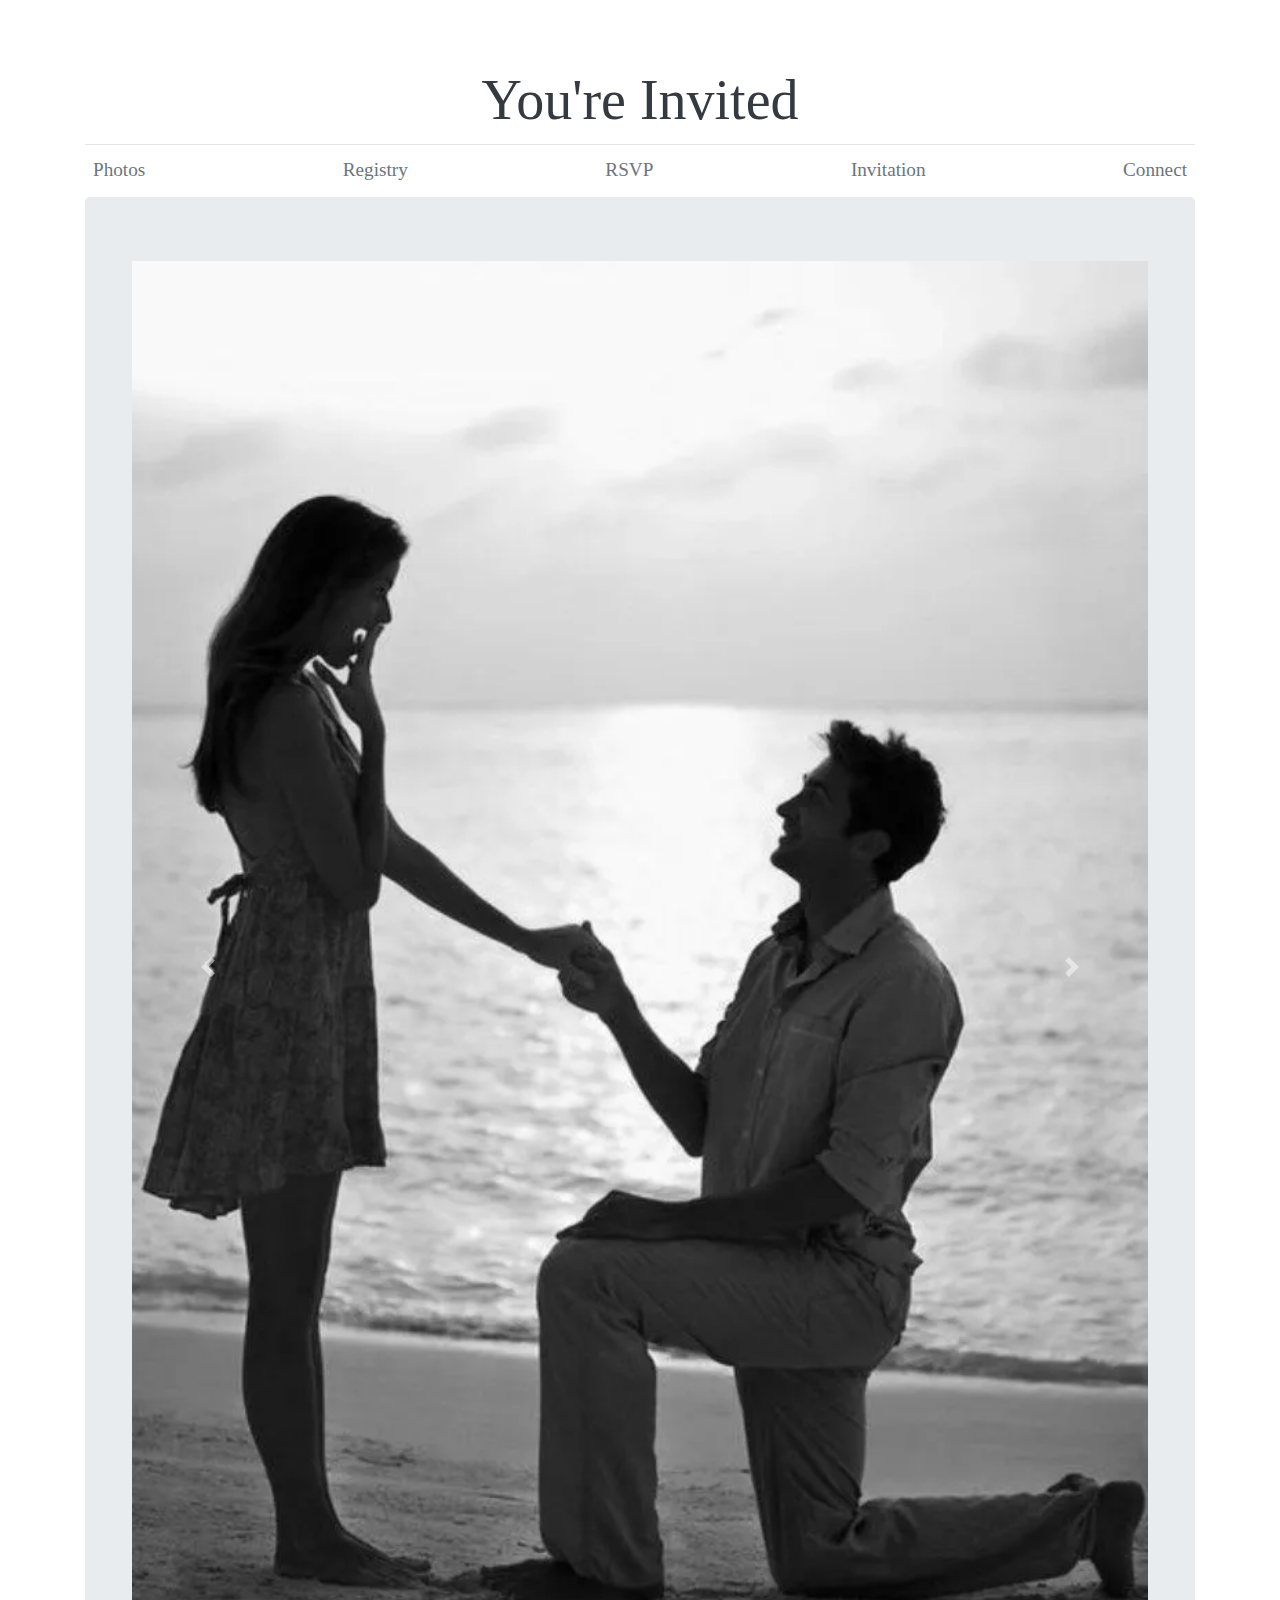
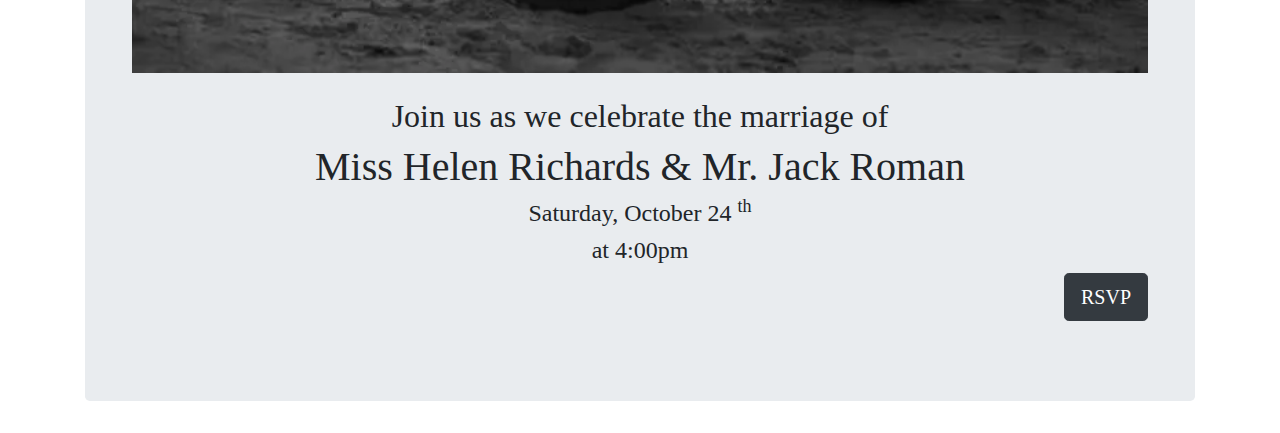
<file: index.html>
<!DOCTYPE html>
<html lang="en">
<head>
    <title>Our Wedding</title>
    <meta http-equiv="X-UA-Compatible" content="IE=edge">
    <!-- Required meta tags -->
    <title>Wedding Site</title>
    <meta charset="UTF-8">
    <meta name="viewport" content="width=device-width, initial-scale=1, shrink-to-fit=no">
    <meta name="description" content="A website for celebrating the wedding of a couple">
    <meta name="keywords" content="wedding">
    <link rel="icon" href="images/favicon.ico">
    <!-- Bootstrap CSS -->
    <link rel="stylesheet" href="https://maxcdn.bootstrapcdn.com/bootstrap/4.0.0/css/bootstrap.min.css" integrity="sha384-Gn5384xqQ1aoWXA+058RXPxPg6fy4IWvTNh0E263XmFcJlSAwiGgFAW/dAiS6JXm" crossorigin="anonymous">
   <!-- Custom styles for this template -->

   <link href="css/jumbotron.css" rel="stylesheet">
   <link href="css/blog.css" rel="stylesheet">

</head>
<body>
    <div class="container">
        <header class="blog-header py-3">
            <div class="row flex-nowrap justify-content-between align-items-center">
                <div class="col-4 pt-1">
                    <a class="text-muted" href="#"></a>
                </div>
                <div class="col-4 text-center">
                    <a class="blog-header-logo text-dark" href="index.html">You're Invited</a>
                </div>
                <div class="col-4 d-flex justify-content-end align-items-center">
                    <a class="text-muted" href="#">
                    </a>
                    <a></a>
                </div>
            </div>
        </header>
        <div class="nav-scroller py-1 mb-2">
            <nav class="nav d-flex justify-content-between">
                <a class="p-2 text-muted" href="photos.html">Photos</a>
                <a class="p-2 text-muted" href="registry.html">Registry</a>
                <a class="p-2 text-muted" href="rsvp.html">RSVP</a>
                <a class="p-2 text-muted" href="invitation.html">Invitation</a>
                <a class="p-2 text-muted" href="connect.html">Connect</a>
    
            </nav>
        </div>

        <!-- Main jumbotron for a primary marketing message or call to action -->
        <div class="jumbotron">
            <div class="container">
                <div id="carouselExampleFade" class="carousel slide carousel-fade" data-ride="carousel">
                    <div class="carousel-inner">
                        <div class="carousel-item active">
                            <img class="d-block w-100" src="images/Wedproposal.webp">

                        </div>
                        <div class="carousel-item">
                            <img class="d-block w-100" src="images/Wedproposal2.jpeg">
                        </div>
                        <div class="carousel-item">
                            <img class="d-block w-100" src="images/Wedproposal3.jpeg">
                        </div>
                        <div class="carousel-item">
                            <img class="d-block w-100" src="images/Wedproposal4.jpeg">
                        </div>
                    </div>
                    <a class="carousel-control-prev" href="#carouselExampleFade" role="button" data-slide="prev">
                        <span class="carousel-control-prev-icon" aria-hidden="true"></span>
                        <span class="sr-only">Previous</span>
                    </a>
                    <a class="carousel-control-next" href="#carouselExampleFade" role="button" data-slide="next">
                        <span class="carousel-control-next-icon" aria-hidden="true"></span>
                        <span class="sr-only">Next</span>
                    </a>

                </div>

                <div class="centerdiv">
                    <br>
                    <h2>Join us as we celebrate the marriage of</h2>
                    <h1>Miss Helen Richards & Mr. Jack Roman</h1>
                    <h4>Saturday, October 24 <sup>th</sup></h4>
                    <h4>at 4:00pm</h4>
                </div> <!-- /container -->
                <div class="rightdiv">
                    <button type="button" class="btn btn-dark btn-lg">
                        <a href="rsvp.html" style="color:inherit">RSVP</a>
                    </button>
                </div>
    </main>

    <footer class="container">
        <p></p>
    </footer>

  
    <!-- jQuery first, then Popper.js, then Bootstrap JS -->
    <script src="https://code.jquery.com/jquery-3.2.1.slim.min.js" integrity="sha384-KJ3o2DKtIkvYIK3UENzmM7KCkRr/rE9/Qpg6aAZGJwFDMVNA/GpGFF93hXpG5KkN" crossorigin="anonymous"></script>
    <script src="https://cdnjs.cloudflare.com/ajax/libs/popper.js/1.12.9/umd/popper.min.js" integrity="sha384-ApNbgh9B+Y1QKtv3Rn7W3mgPxhU9K/ScQsAP7hUibX39j7fakFPskvXusvfa0b4Q" crossorigin="anonymous"></script>
    <script src="https://maxcdn.bootstrapcdn.com/bootstrap/4.0.0/js/bootstrap.min.js" integrity="sha384-JZR6Spejh4U02d8jOt6vLEHfe/JQGiRRSQQxSfFWpi1MquVdAyjUar5+76PVCmYl" crossorigin="anonymous"></script>
    
</body>
</html>
</file>
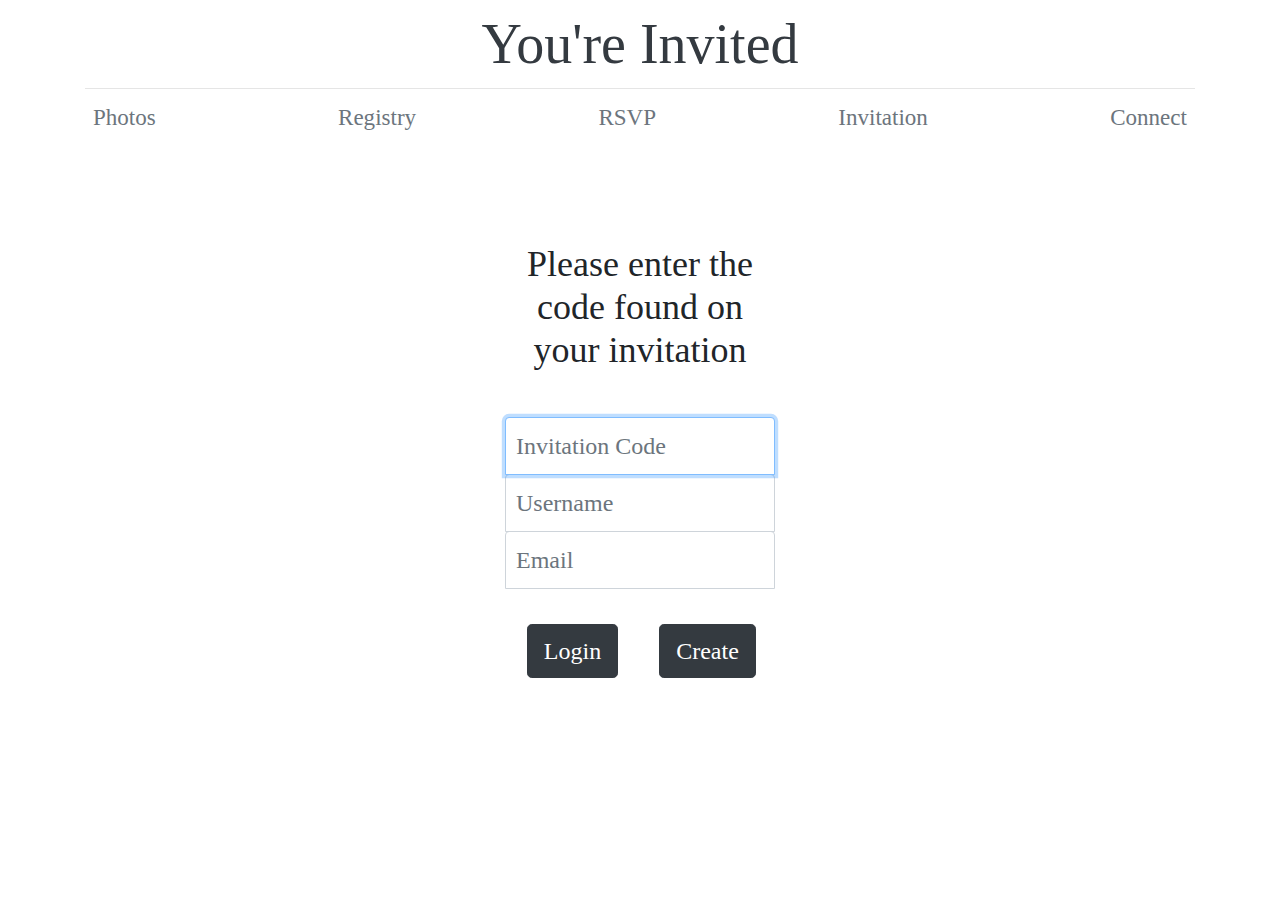
<file: chatForm.html>
<!DOCTYPE html>
<html lang="en">
<head>
     <!-- Required meta tags -->
    <title>Our Wedding</title>
    <meta http-equiv="X-UA-Compatible" content="IE=edge">
    <meta charset="UTF-8">
    <meta name="viewport" content="width=device-width, initial-scale=1, shrink-to-fit=no">
    <link rel="icon" href="images/favicon.ico">
    <!-- Bootstrap CSS -->
    <link rel="stylesheet" href="https://maxcdn.bootstrapcdn.com/bootstrap/4.0.0/css/bootstrap.min.css" integrity="sha384-Gn5384xqQ1aoWXA+058RXPxPg6fy4IWvTNh0E263XmFcJlSAwiGgFAW/dAiS6JXm" crossorigin="anonymous">
   
    <!-- Custom styles for this template -->

   <link href="css/signin.css" rel="stylesheet">
   <link href="css/blog.css" rel="stylesheet">

</head>
<body>
    <div class="container">
        <header class="blog-header py-3">
            <div class="row flex-nowrap justify-content-between align-items-center">
                <div class="col-4 pt-1">
                    <a class="text-muted" href="#"></a>
                </div>
                <div class="col-4 text-center">
                    <a class="blog-header-logo text-dark" href="index.html">You're Invited</a>
                </div>
                <div class="col-4 d-flex justify-content-end align-items-center">
                    <a class="text-muted" href="#">
                    </a>
                    <a></a>
                </div>
            </div>
        </header>
        <div class="nav-scroller py-1 mb-2">
            <nav class="nav d-flex justify-content-between">
                <a class="p-2 text-muted" href="photos.html">Photos</a>
                <a class="p-2 text-muted" href="registry.html">Registry</a>
                <a class="p-2 text-muted" href="rsvp.html">RSVP</a>
                <a class="p-2 text-muted" href="invitation.html">Invitation</a>
                <a class="p-2 text-muted" href="connect.html">Connect</a>
    
            </nav>
        </div>


        <body class="text-center">
            <form class="form-signin">
                <br><br>
                <h1>Please enter the code found on your invitation</h1><br>
                <input type="code" id="confirmCode" class="form-control" placeholder="Invitation Code" required autofocus>
                <input type="code" id="confirmCode" class="form-control" placeholder="Username" required autofocus>
                <input type="code" id="confirmCode" class="form-control" placeholder="Email" required autofocus><br>
                <div class="container">
                    <div class="row">
                        <div class="col">
                            <button type="button" class="btn btn-dark btn-lg">
                                <a href="chatSetup.html" style="color:inherit">Login</a>
                            </button>
                        </div>
                        <div class="col">
        
                            <button type="button" class="btn btn-dark btn-lg">
                                <a href="chatSetup.html" style="color:inherit">Create</a>
                            </button>
                        </div>
        </div>
        
        </div>
        </form>
        </body>
        
        <footer class="container">
            <p></p>
        </footer>
        
        
        <!-- jQuery first, then Popper.js, then Bootstrap JS -->
        <script src="https://code.jquery.com/jquery-3.2.1.slim.min.js" integrity="sha384-KJ3o2DKtIkvYIK3UENzmM7KCkRr/rE9/Qpg6aAZGJwFDMVNA/GpGFF93hXpG5KkN" crossorigin="anonymous"></script>
        <script src="https://cdnjs.cloudflare.com/ajax/libs/popper.js/1.12.9/umd/popper.min.js" integrity="sha384-ApNbgh9B+Y1QKtv3Rn7W3mgPxhU9K/ScQsAP7hUibX39j7fakFPskvXusvfa0b4Q" crossorigin="anonymous"></script>
        <script src="https://maxcdn.bootstrapcdn.com/bootstrap/4.0.0/js/bootstrap.min.js" integrity="sha384-JZR6Spejh4U02d8jOt6vLEHfe/JQGiRRSQQxSfFWpi1MquVdAyjUar5+76PVCmYl" crossorigin="anonymous"></script>
        </body>
        </html>
</body>
</file>
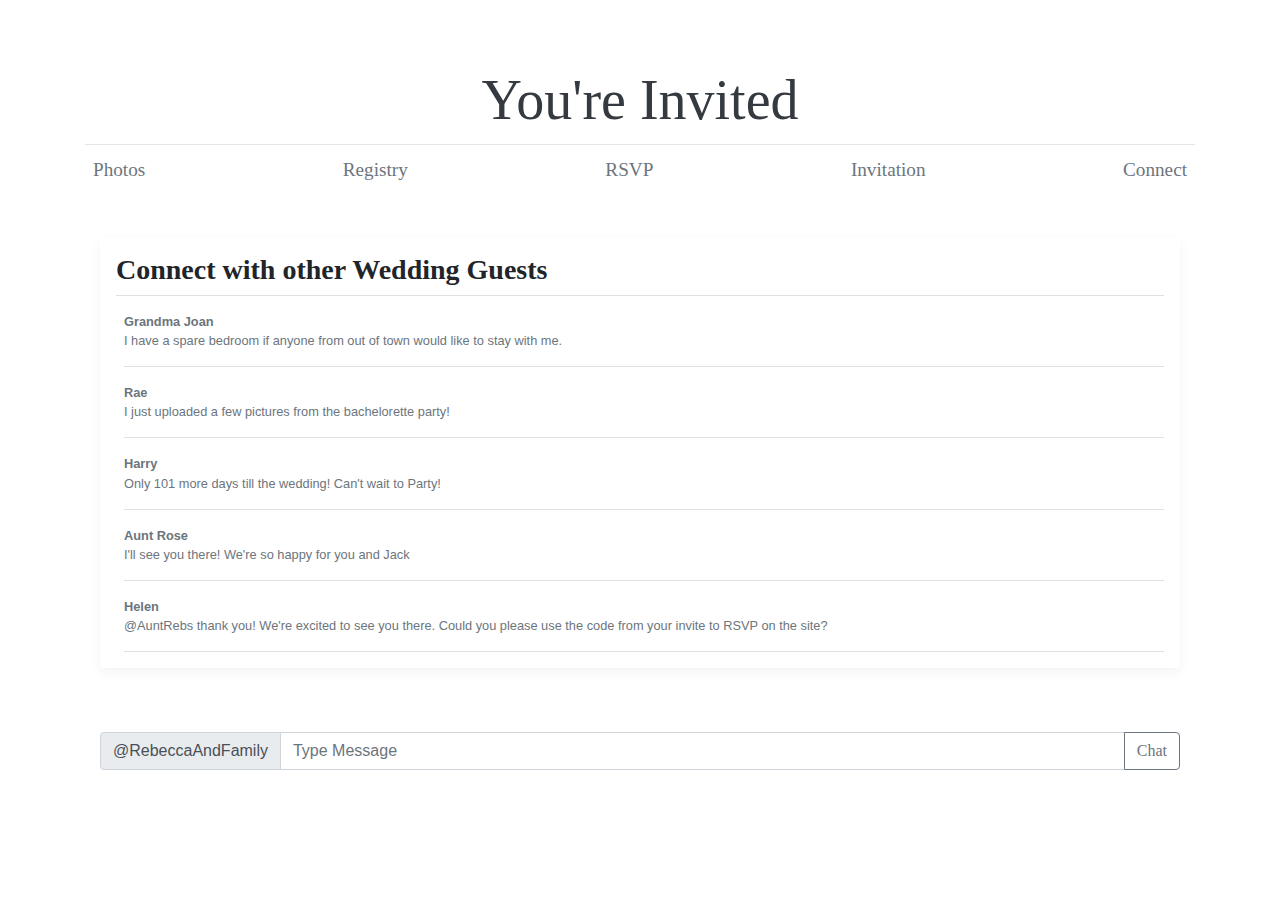
<file: chatSetup.html>
<!DOCTYPE html>
<html lang="en">
<head>
     <!-- Required meta tags -->
    <title>Our Wedding</title>
    <meta http-equiv="X-UA-Compatible" content="IE=edge">
    <meta charset="UTF-8">
    <meta name="viewport" content="width=device-width, initial-scale=1, shrink-to-fit=no">
    <link rel="icon" href="images/favicon.ico">
    <!-- Bootstrap CSS -->
    <link rel="stylesheet" href="https://maxcdn.bootstrapcdn.com/bootstrap/4.0.0/css/bootstrap.min.css" integrity="sha384-Gn5384xqQ1aoWXA+058RXPxPg6fy4IWvTNh0E263XmFcJlSAwiGgFAW/dAiS6JXm" crossorigin="anonymous">
   
    <!-- Custom styles for this template -->

   <link href="css/jumbotron.css" rel="stylesheet">
   <link href="css/blog.css" rel="stylesheet">

</head>
<body>
    <div class="container">
        <header class="blog-header py-3">
            <div class="row flex-nowrap justify-content-between align-items-center">
                <div class="col-4 pt-1">
                    <a class="text-muted" href="#"></a>
                </div>
                <div class="col-4 text-center">
                    <a class="blog-header-logo text-dark" href="index.html">You're Invited</a>
                </div>
                <div class="col-4 d-flex justify-content-end align-items-center">
                    <a class="text-muted" href="#">
                    </a>
                    <a></a>
                </div>
            </div>
        </header>
        <div class="nav-scroller py-1 mb-2">
            <nav class="nav d-flex justify-content-between">
                <a class="p-2 text-muted" href="photos.html">Photos</a>
                <a class="p-2 text-muted" href="registry.html">Registry</a>
                <a class="p-2 text-muted" href="rsvp.html">RSVP</a>
                <a class="p-2 text-muted" href="invitation.html">Invitation</a>
                <a class="p-2 text-muted" href="connect.html">Connect</a>
    
            </nav>
        </div>
    
    
        <main role="main">
            <main role="main" class="container">
    
    <br>
                <div class="my-3 p-3 bg-white rounded box-shadow">
                    <h3 class="border-bottom border-gray pb-2 mb-0"><b>Connect with other Wedding Guests</b></h3>
                    <div class="media text-muted pt-3">
                        <img data-src="holder.js/32x32?theme=thumb&bg=007bff&fg=007bff&size=1" alt="" class="mr-2 rounded">
                        <p class="media-body pb-3 mb-0 small lh-125 border-bottom border-gray">
                            <strong class="d-block text-gray-dark">Grandma Joan</strong>
                           I have a spare bedroom if anyone from out of town would like to stay with me.
                        </p>
                    </div>
                    <div class="media text-muted pt-3">
                        <img data-src="holder.js/32x32?theme=thumb&bg=e83e8c&fg=e83e8c&size=1" alt="" class="mr-2 rounded">
                        <p class="media-body pb-3 mb-0 small lh-125 border-bottom border-gray">
                            <strong class="d-block text-gray-dark">Rae</strong>
                            I just uploaded a few pictures from the bachelorette party!
                        </p>
                    </div>
                    <div class="media text-muted pt-3">
                        <img data-src="holder.js/32x32?theme=thumb&bg=6f42c1&fg=6f42c1&size=1" alt="" class="mr-2 rounded">
                        <p class="media-body pb-3 mb-0 small lh-125 border-bottom border-gray">
                            <strong class="d-block text-gray-dark">Harry</strong>
                            Only 101 more days till the wedding! Can't wait to Party!
                        </p>
                    </div>
                    <div class="media text-muted pt-3">
                        <img data-src="holder.js/32x32?theme=thumb&bg=6f42c1&fg=6f42c1&size=1" alt="" class="mr-2 rounded">
                        <p class="media-body pb-3 mb-0 small lh-125 border-bottom border-gray">
                            <strong class="d-block text-gray-dark">Aunt Rose</strong>
                            I'll see you there! We're so happy for you and Jack
                        </p>
                    </div>
                    <div class="media text-muted pt-3">
                        <img data-src="holder.js/32x32?theme=thumb&bg=6f42c1&fg=6f42c1&size=1" alt="" class="mr-2 rounded">
                        <p class="media-body pb-3 mb-0 small lh-125 border-bottom border-gray">
                            <strong class="d-block text-gray-dark">Helen</strong>
                            @AuntRebs thank you! We're excited to see you there. Could you please use the code from your invite to RSVP on the site?
                        </p>
                    </div>
                   
                </div>
                    <br><br>

                    <div class="input-group mb-3">
                        <div class="input-group-prepend">
                            <span class="input-group-text" id="basic-addon1">@RebeccaAndFamily</span>
                        </div>
                        <input type="text" class="form-control" placeholder="Type Message" aria-label="Username" aria-describedby="basic-addon1">
                        <div class="input-group-append">
                            <button class="btn btn-outline-secondary" type="button">Chat</button>
                        </div>
                    </div>
    
    
    
            </main>
    
            <footer class="container">
                <p></p>
            </footer>
    
            
        <!-- jQuery first, then Popper.js, then Bootstrap JS -->
        <script src="https://code.jquery.com/jquery-3.2.1.slim.min.js" integrity="sha384-KJ3o2DKtIkvYIK3UENzmM7KCkRr/rE9/Qpg6aAZGJwFDMVNA/GpGFF93hXpG5KkN" crossorigin="anonymous"></script>
        <script src="https://cdnjs.cloudflare.com/ajax/libs/popper.js/1.12.9/umd/popper.min.js" integrity="sha384-ApNbgh9B+Y1QKtv3Rn7W3mgPxhU9K/ScQsAP7hUibX39j7fakFPskvXusvfa0b4Q" crossorigin="anonymous"></script>
        <script src="https://maxcdn.bootstrapcdn.com/bootstrap/4.0.0/js/bootstrap.min.js" integrity="sha384-JZR6Spejh4U02d8jOt6vLEHfe/JQGiRRSQQxSfFWpi1MquVdAyjUar5+76PVCmYl" crossorigin="anonymous"></script>
    </body>
    </html>
</body>
</file>
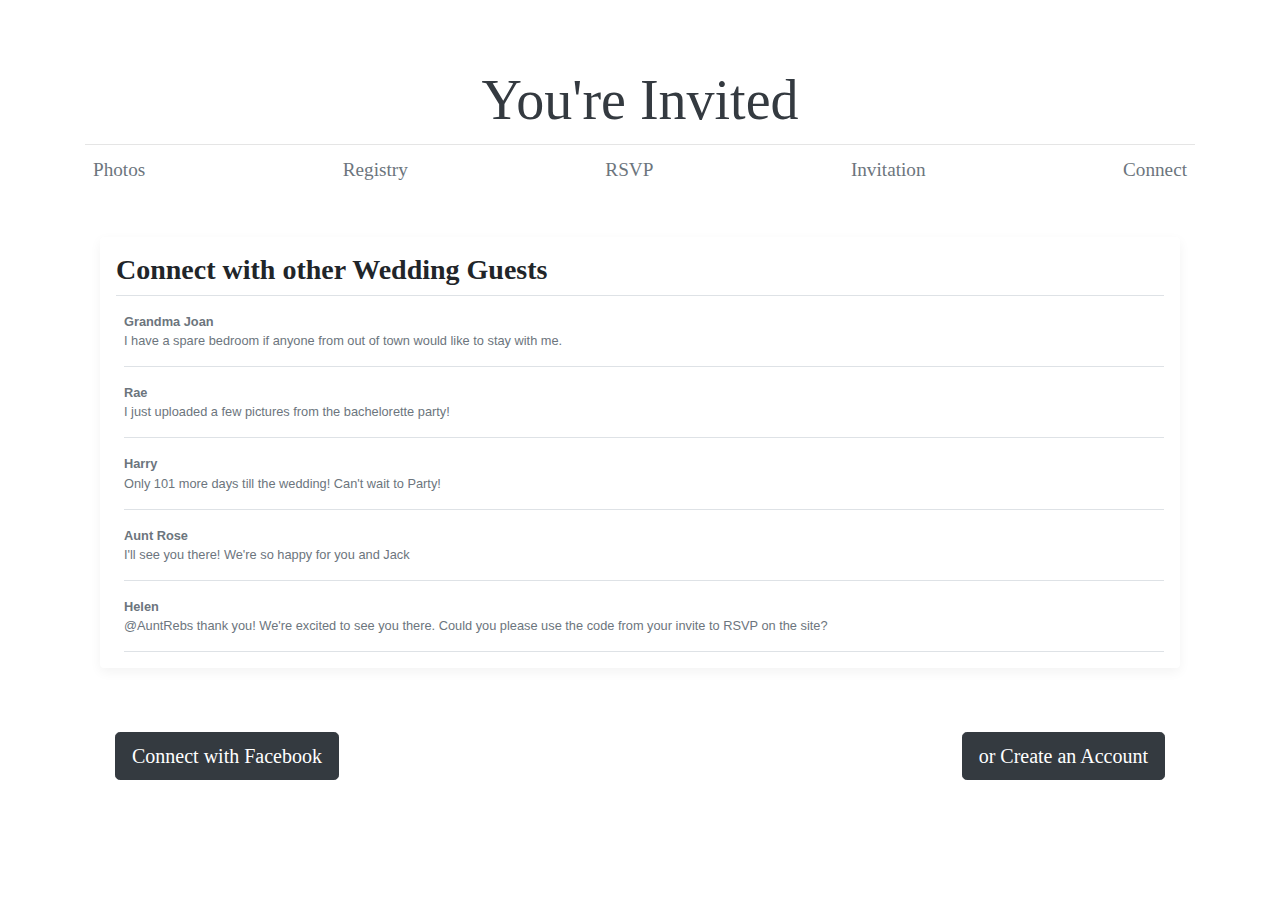
<file: connect.html>
<!DOCTYPE html>
<html lang="en">
<head>
     <!-- Required meta tags -->
    <title>Our Wedding</title>
    <meta http-equiv="X-UA-Compatible" content="IE=edge">
    <meta charset="UTF-8">
    <meta name="viewport" content="width=device-width, initial-scale=1, shrink-to-fit=no">
    <link rel="icon" href="images/favicon.ico">
    <!-- Bootstrap CSS -->
    <link rel="stylesheet" href="https://maxcdn.bootstrapcdn.com/bootstrap/4.0.0/css/bootstrap.min.css" integrity="sha384-Gn5384xqQ1aoWXA+058RXPxPg6fy4IWvTNh0E263XmFcJlSAwiGgFAW/dAiS6JXm" crossorigin="anonymous">
   
    <!-- Custom styles for this template -->

   <link href="css/jumbotron.css" rel="stylesheet">
   <link href="css/blog.css" rel="stylesheet">

</head>
<body>

    <div class="container">
        <header class="blog-header py-3">
            <div class="row flex-nowrap justify-content-between align-items-center">
                <div class="col-4 pt-1">
                    <a class="text-muted" href="#"></a>
                </div>
                <div class="col-4 text-center">
                    <a class="blog-header-logo text-dark" href="index.html">You're Invited</a>
                </div>
                <div class="col-4 d-flex justify-content-end align-items-center">
                    <a class="text-muted" href="#">
                    </a>
                    <a></a>
                </div>
            </div>
        </header>
        <div class="nav-scroller py-1 mb-2">
            <nav class="nav d-flex justify-content-between">
                <a class="p-2 text-muted" href="photos.html">Photos</a>
                <a class="p-2 text-muted" href="registry.html">Registry</a>
                <a class="p-2 text-muted" href="rsvp.html">RSVP</a>
                <a class="p-2 text-muted" href="invitation.html">Invitation</a>
                <a class="p-2 text-muted" href="connect.html">Connect</a>
    
            </nav>
        </div>
        <main role="main">
            <main role="main" class="container">
    
    <br>
                <div class="my-3 p-3 bg-white rounded box-shadow">
                    <h3 class="border-bottom border-gray pb-2 mb-0"><b>Connect with other Wedding Guests</b></h3>
                    <div class="media text-muted pt-3">
                        <img data-src="holder.js/32x32?theme=thumb&bg=007bff&fg=007bff&size=1" alt="" class="mr-2 rounded">
                        <p class="media-body pb-3 mb-0 small lh-125 border-bottom border-gray">
                            <strong class="d-block text-gray-dark">Grandma Joan</strong>
                           I have a spare bedroom if anyone from out of town would like to stay with me.
                        </p>
                    </div>
                    <div class="media text-muted pt-3">
                        <img data-src="holder.js/32x32?theme=thumb&bg=e83e8c&fg=e83e8c&size=1" alt="" class="mr-2 rounded">
                        <p class="media-body pb-3 mb-0 small lh-125 border-bottom border-gray">
                            <strong class="d-block text-gray-dark">Rae</strong>
                            I just uploaded a few pictures from the bachelorette party!
                        </p>
                    </div>
                    <div class="media text-muted pt-3">
                        <img data-src="holder.js/32x32?theme=thumb&bg=6f42c1&fg=6f42c1&size=1" alt="" class="mr-2 rounded">
                        <p class="media-body pb-3 mb-0 small lh-125 border-bottom border-gray">
                            <strong class="d-block text-gray-dark">Harry</strong>
                            Only 101 more days till the wedding! Can't wait to Party!
                        </p>
                    </div>
                    <div class="media text-muted pt-3">
                        <img data-src="holder.js/32x32?theme=thumb&bg=6f42c1&fg=6f42c1&size=1" alt="" class="mr-2 rounded">
                        <p class="media-body pb-3 mb-0 small lh-125 border-bottom border-gray">
                            <strong class="d-block text-gray-dark">Aunt Rose</strong>
                            I'll see you there! We're so happy for you and Jack
                        </p>
                    </div>
                    <div class="media text-muted pt-3">
                        <img data-src="holder.js/32x32?theme=thumb&bg=6f42c1&fg=6f42c1&size=1" alt="" class="mr-2 rounded">
                        <p class="media-body pb-3 mb-0 small lh-125 border-bottom border-gray">
                            <strong class="d-block text-gray-dark">Helen</strong>
                            @AuntRebs thank you! We're excited to see you there. Could you please use the code from your invite to RSVP on the site?
                        </p>
                    </div>
                   
                </div>
                    <br><br>
    
                    <div class="container">
                        <div class="row">
                            <div class="col">
                                <button type="button" class="btn btn-dark btn-lg">
    
                                    <a href="https://www.messenger.com/" style="color:inherit">Connect with Facebook</a>
                                </button>
                            </div>
                            <div class="col">
                                <div class="rightdiv">
                                <button type="button" class="btn btn-dark btn-lg">
    
                                    <a href="chatForm.html" style="color:inherit">or Create an Account</a>
                                </button>
                                </div>
                            </div>
                        </div>
                    </div>
    
    
    
        </main>
    
        <footer class="container">
            <p></p>
        </footer>
    
        <!-- jQuery first, then Popper.js, then Bootstrap JS -->
        <script src="https://code.jquery.com/jquery-3.2.1.slim.min.js" integrity="sha384-KJ3o2DKtIkvYIK3UENzmM7KCkRr/rE9/Qpg6aAZGJwFDMVNA/GpGFF93hXpG5KkN" crossorigin="anonymous"></script>
        <script src="https://cdnjs.cloudflare.com/ajax/libs/popper.js/1.12.9/umd/popper.min.js" integrity="sha384-ApNbgh9B+Y1QKtv3Rn7W3mgPxhU9K/ScQsAP7hUibX39j7fakFPskvXusvfa0b4Q" crossorigin="anonymous"></script>
        <script src="https://maxcdn.bootstrapcdn.com/bootstrap/4.0.0/js/bootstrap.min.js" integrity="sha384-JZR6Spejh4U02d8jOt6vLEHfe/JQGiRRSQQxSfFWpi1MquVdAyjUar5+76PVCmYl" crossorigin="anonymous"></script>
    </body>
    </html>
</file>
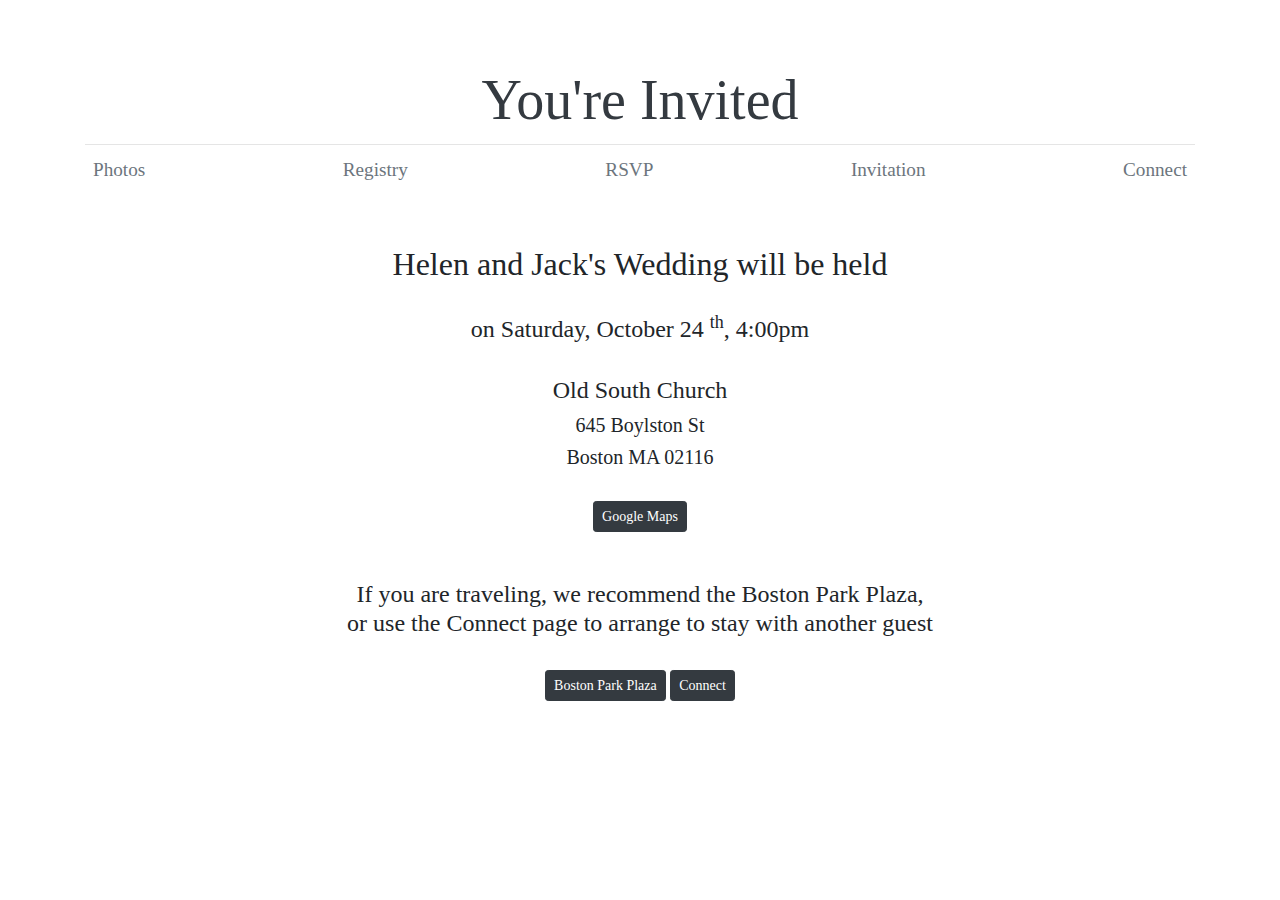
<file: invitation.html>
<!DOCTYPE html>
<html lang="en">
<head>
     <!-- Required meta tags -->
    <title>Our Wedding</title>
    <meta http-equiv="X-UA-Compatible" content="IE=edge">
    <meta charset="UTF-8">
    <meta name="viewport" content="width=device-width, initial-scale=1, shrink-to-fit=no">
    <link rel="icon" href="images/favicon.ico">
    <!-- Bootstrap CSS -->
    <link rel="stylesheet" href="https://maxcdn.bootstrapcdn.com/bootstrap/4.0.0/css/bootstrap.min.css" integrity="sha384-Gn5384xqQ1aoWXA+058RXPxPg6fy4IWvTNh0E263XmFcJlSAwiGgFAW/dAiS6JXm" crossorigin="anonymous">
   
    <!-- Custom styles for this template -->

   <link href="css/jumbotron.css" rel="stylesheet">
   <link href="css/blog.css" rel="stylesheet">

</head>
<body>
    <div class="container">
        <header class="blog-header py-3">
            <div class="row flex-nowrap justify-content-between align-items-center">
                <div class="col-4 pt-1">
                    <a class="text-muted" href="#"></a>
                </div>
                <div class="col-4 text-center">
                    <a class="blog-header-logo text-dark" href="index.html">You're Invited</a>
                </div>
                <div class="col-4 d-flex justify-content-end align-items-center">
                    <a class="text-muted" href="#">
                    </a>
                    <a></a>
                </div>
            </div>
        </header>
        <div class="nav-scroller py-1 mb-2">
            <nav class="nav d-flex justify-content-between">
                <a class="p-2 text-muted" href="photos.html">Photos</a>
                <a class="p-2 text-muted" href="registry.html">Registry</a>
                <a class="p-2 text-muted" href="rsvp.html">RSVP</a>
                <a class="p-2 text-muted" href="invitation.html">Invitation</a>
                <a class="p-2 text-muted" href="connect.html">Connect</a>
    
            </nav>
        </div>
    
        <main role="main">




            <div class="centerdiv">
                <br><br>
                <h2>Helen and Jack's Wedding will be held</h2><br>
                <h4>on Saturday, October 24 <sup>th</sup>, 4:00pm</h4><br>
                <h4>Old South Church</h4>
                <h5>645 Boylston St</h5>
                <h5>Boston MA 02116</h5><br>
                <button type="button" class="btn btn-dark btn-sm">
                    <a href="https://goo.gl/maps/8Sqm8Tt7ACcSgufY7?coh=178572&entry=tt>" style="color:inherit">Google Maps</a>
                </button>
                <br><br><br>
                <h4>If you are traveling, we recommend the Boston Park Plaza, <br>or use the Connect page to arrange to stay with another guest</h4><br>
                <button type="button" class="btn btn-dark btn-sm">
                    <a href="https://www.bostonparkplaza.com/" style="color:inherit">Boston Park Plaza</a>
                </button>
                <button type="button" class="btn btn-dark btn-sm">
                    <a href="connect.html" style="color:inherit">Connect</a>
                </button>


</main>

<footer class="container">
    <p></p>
</footer>


<!-- jQuery first, then Popper.js, then Bootstrap JS -->
<script src="https://code.jquery.com/jquery-3.2.1.slim.min.js" integrity="sha384-KJ3o2DKtIkvYIK3UENzmM7KCkRr/rE9/Qpg6aAZGJwFDMVNA/GpGFF93hXpG5KkN" crossorigin="anonymous"></script>
<script src="https://cdnjs.cloudflare.com/ajax/libs/popper.js/1.12.9/umd/popper.min.js" integrity="sha384-ApNbgh9B+Y1QKtv3Rn7W3mgPxhU9K/ScQsAP7hUibX39j7fakFPskvXusvfa0b4Q" crossorigin="anonymous"></script>
<script src="https://maxcdn.bootstrapcdn.com/bootstrap/4.0.0/js/bootstrap.min.js" integrity="sha384-JZR6Spejh4U02d8jOt6vLEHfe/JQGiRRSQQxSfFWpi1MquVdAyjUar5+76PVCmYl" crossorigin="anonymous"></script>
</body>
</html>
</file>
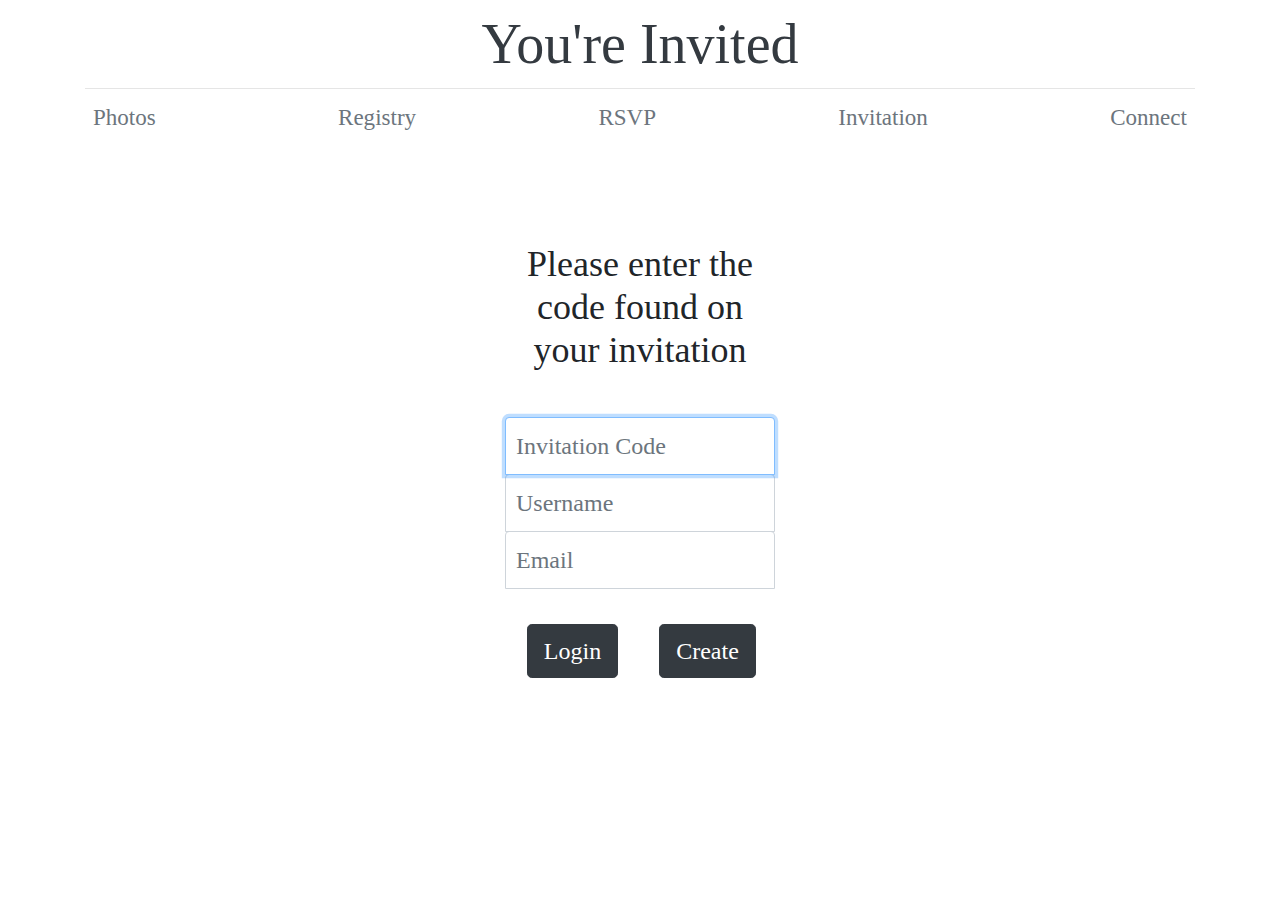
<file: loginBasic.html>
<!DOCTYPE html>
<html lang="en">
<head>
     <!-- Required meta tags -->
    <title>Our Wedding</title>
    <meta http-equiv="X-UA-Compatible" content="IE=edge">
    <meta charset="UTF-8">
    <meta name="viewport" content="width=device-width, initial-scale=1, shrink-to-fit=no">
    <link rel="icon" href="images/favicon.ico">
    <!-- Bootstrap CSS -->
    <link rel="stylesheet" href="https://maxcdn.bootstrapcdn.com/bootstrap/4.0.0/css/bootstrap.min.css" integrity="sha384-Gn5384xqQ1aoWXA+058RXPxPg6fy4IWvTNh0E263XmFcJlSAwiGgFAW/dAiS6JXm" crossorigin="anonymous">
   
    <!-- Custom styles for this template -->

   <link href="css/signin.css" rel="stylesheet">
   <link href="css/blog.css" rel="stylesheet">
</head>

<body>

    <div class="container">
        <header class="blog-header py-3">
            <div class="row flex-nowrap justify-content-between align-items-center">
                <div class="col-4 pt-1">
                    <a class="text-muted" href="#"></a>
                </div>
                <div class="col-4 text-center">
                    <a class="blog-header-logo text-dark" href="index.html">You're Invited</a>
                </div>
                <div class="col-4 d-flex justify-content-end align-items-center">
                    <a class="text-muted" href="#">
                    </a>
                    <a></a>
                </div>
            </div>
        </header>
        <div class="nav-scroller py-1 mb-2">
            <nav class="nav d-flex justify-content-between">
                <a class="p-2 text-muted" href="photos.html">Photos</a>
                <a class="p-2 text-muted" href="registry.html">Registry</a>
                <a class="p-2 text-muted" href="rsvp.html">RSVP</a>
                <a class="p-2 text-muted" href="invitation.html">Invitation</a>
                <a class="p-2 text-muted" href="connect.html">Connect</a>
    
            </nav>
        </div>
    
    
        <body class="text-center">
        <form class="form-signin">
            <br><br>
            <h1>Please enter the code found on your invitation</h1><br>
            <input type="code" id="confirmCode" class="form-control" placeholder="Invitation Code" required autofocus>
            <input type="code" id="confirmCode" class="form-control" placeholder="Username" required autofocus>
            <input type="code" id="confirmCode" class="form-control" placeholder="Email" required autofocus><br>
            <div class="container">
                <div class="row">
                    <div class="col">
                        <button type="button" class="btn btn-dark btn-lg">
                            <a href="photoupload.html" style="color:inherit">Login</a>
                        </button>
                    </div>
                    <div class="col">
    
                        <button type="button" class="btn btn-dark btn-lg">
                            <a href="photoupload.html" style="color:inherit">Create</a>
                        </button>
                    </div>
                </div>
    
            </div>
        </form>
        </body>
    
        <footer class="container">
            <p></p>
        </footer>
    
       
        <!-- jQuery first, then Popper.js, then Bootstrap JS -->
        <script src="https://code.jquery.com/jquery-3.2.1.slim.min.js" integrity="sha384-KJ3o2DKtIkvYIK3UENzmM7KCkRr/rE9/Qpg6aAZGJwFDMVNA/GpGFF93hXpG5KkN" crossorigin="anonymous"></script>
        <script src="https://cdnjs.cloudflare.com/ajax/libs/popper.js/1.12.9/umd/popper.min.js" integrity="sha384-ApNbgh9B+Y1QKtv3Rn7W3mgPxhU9K/ScQsAP7hUibX39j7fakFPskvXusvfa0b4Q" crossorigin="anonymous"></script>
        <script src="https://maxcdn.bootstrapcdn.com/bootstrap/4.0.0/js/bootstrap.min.js" integrity="sha384-JZR6Spejh4U02d8jOt6vLEHfe/JQGiRRSQQxSfFWpi1MquVdAyjUar5+76PVCmYl" crossorigin="anonymous"></script>
    </body>
    </html>
</file>
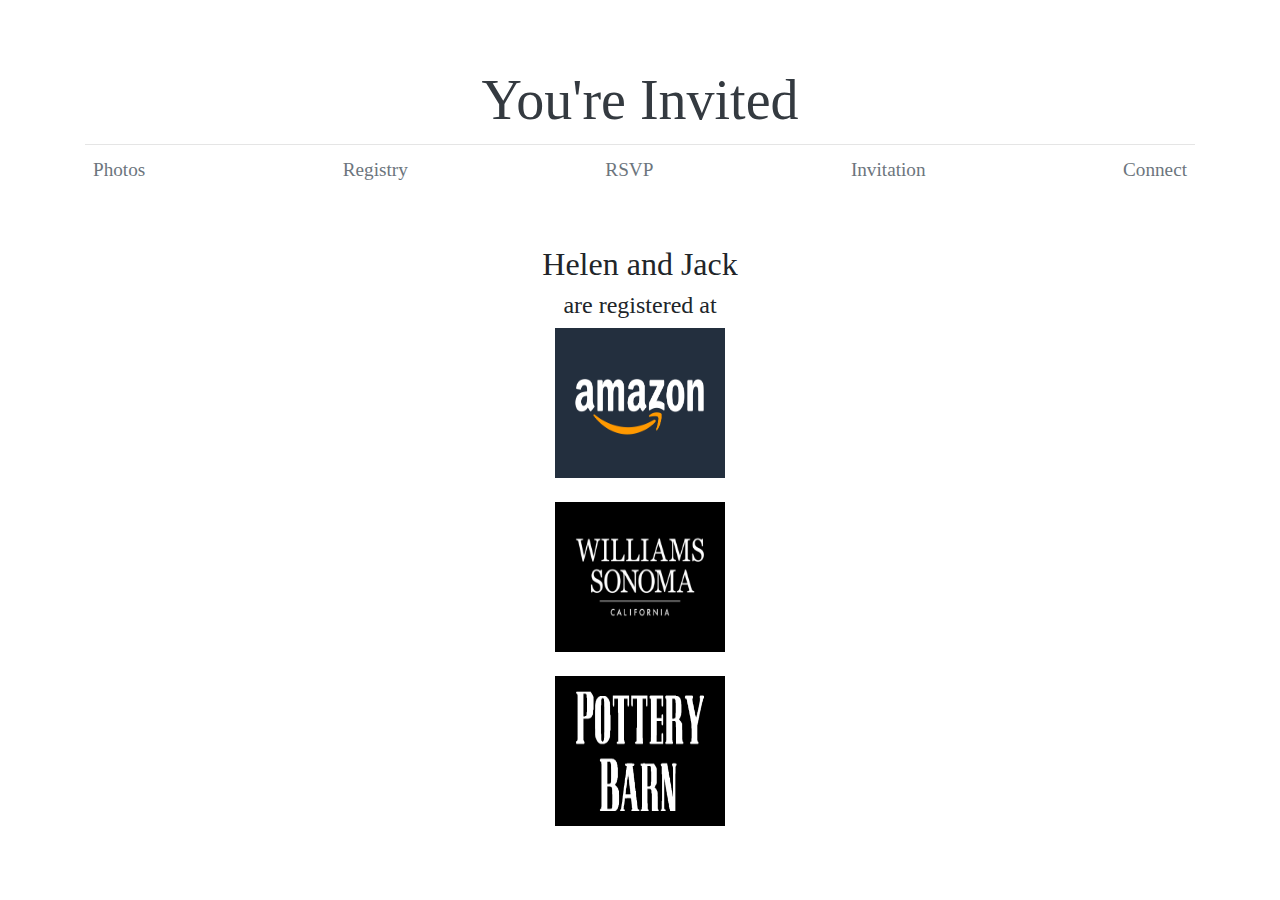
<file: registry.html>
<!DOCTYPE html>
<html lang="en">
<head>
     <!-- Required meta tags -->
    <title>Our Wedding</title>
    <meta http-equiv="X-UA-Compatible" content="IE=edge">
    <meta charset="UTF-8">
    <meta name="viewport" content="width=device-width, initial-scale=1, shrink-to-fit=no">
    <link rel="icon" href="images/favicon.ico">
    <!-- Bootstrap CSS -->
    <link rel="stylesheet" href="https://maxcdn.bootstrapcdn.com/bootstrap/4.0.0/css/bootstrap.min.css" integrity="sha384-Gn5384xqQ1aoWXA+058RXPxPg6fy4IWvTNh0E263XmFcJlSAwiGgFAW/dAiS6JXm" crossorigin="anonymous">
   
    <!-- Custom styles for this template -->

   <link href="css/jumbotron.css" rel="stylesheet">
   <link href="css/blog.css" rel="stylesheet">

</head>
<body>
    <div class="container">
        <header class="blog-header py-3">
            <div class="row flex-nowrap justify-content-between align-items-center">
                <div class="col-4 pt-1">
                    <a class="text-muted" href="#"></a>
                </div>
                <div class="col-4 text-center">
                    <a class="blog-header-logo text-dark" href="index.html">You're Invited</a>
                </div>
                <div class="col-4 d-flex justify-content-end align-items-center">
                    <a class="text-muted" href="#">
                    </a>
                    <a></a>
                </div>
            </div>
        </header>
        <div class="nav-scroller py-1 mb-2">
            <nav class="nav d-flex justify-content-between">
                <a class="p-2 text-muted" href="photos.html">Photos</a>
                <a class="p-2 text-muted" href="registry.html">Registry</a>
                <a class="p-2 text-muted" href="rsvp.html">RSVP</a>
                <a class="p-2 text-muted" href="invitation.html">Invitation</a>
                <a class="p-2 text-muted" href="connect.html">Connect</a>
    
            </nav>
        </div>

        <main role="main">

            <div class="centerdiv">
                <br><br>
                <h2>Helen and Jack</h2>
                <h4>are registered at</h4>
                <a href="https://www.amazon.com/"><img src="images/amazon.png" style="width: 170px; height:150px;"></a><br><br>
                <a href="https://www.williams-sonoma.com/"><img src="images/williams.jpeg" style="width: 170px;height:150px;"><br><br>
                <a href="https://www.potterybarn.com/"><img src="images/PotteryBarn-Logo.jpeg" style="width: 170px; height: 150px;" ><br>
    
    
        </main>
    
        <footer class="container">
            <p></p>
        </footer>
    
        
        <!-- jQuery first, then Popper.js, then Bootstrap JS -->
        <script src="https://code.jquery.com/jquery-3.2.1.slim.min.js" integrity="sha384-KJ3o2DKtIkvYIK3UENzmM7KCkRr/rE9/Qpg6aAZGJwFDMVNA/GpGFF93hXpG5KkN" crossorigin="anonymous"></script>
        <script src="https://cdnjs.cloudflare.com/ajax/libs/popper.js/1.12.9/umd/popper.min.js" integrity="sha384-ApNbgh9B+Y1QKtv3Rn7W3mgPxhU9K/ScQsAP7hUibX39j7fakFPskvXusvfa0b4Q" crossorigin="anonymous"></script>
        <script src="https://maxcdn.bootstrapcdn.com/bootstrap/4.0.0/js/bootstrap.min.js" integrity="sha384-JZR6Spejh4U02d8jOt6vLEHfe/JQGiRRSQQxSfFWpi1MquVdAyjUar5+76PVCmYl" crossorigin="anonymous"></script>
</body>
</html>
</file>
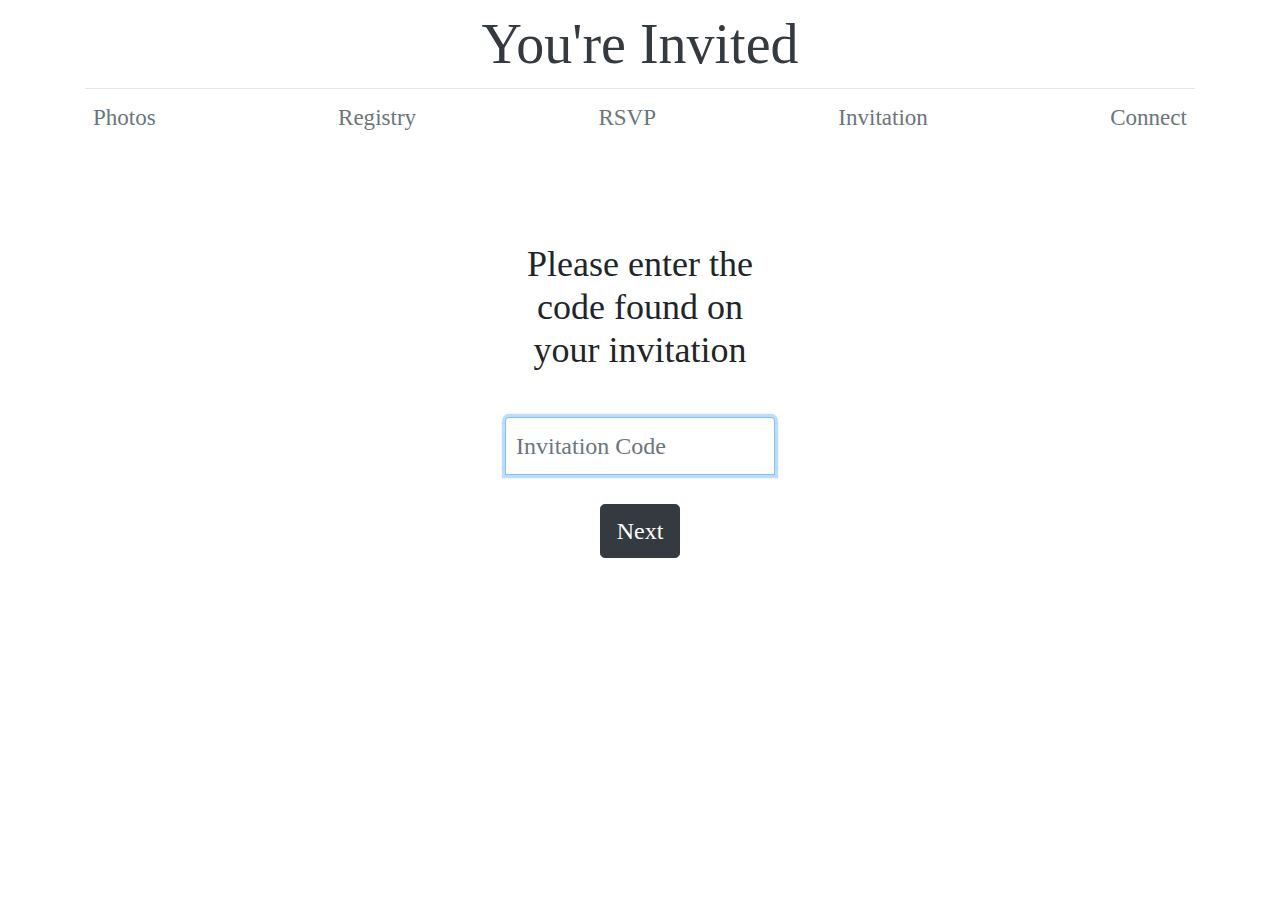
<file: rsvp.html>
<!DOCTYPE html>
<html lang="en">
<head>
     <!-- Required meta tags -->
    <title>Our Wedding</title>
    <meta http-equiv="X-UA-Compatible" content="IE=edge">
    <meta charset="UTF-8">
    <meta name="viewport" content="width=device-width, initial-scale=1, shrink-to-fit=no">
    <link rel="icon" href="images/favicon.ico">
    <!-- Bootstrap CSS -->
    <link rel="stylesheet" href="https://maxcdn.bootstrapcdn.com/bootstrap/4.0.0/css/bootstrap.min.css" integrity="sha384-Gn5384xqQ1aoWXA+058RXPxPg6fy4IWvTNh0E263XmFcJlSAwiGgFAW/dAiS6JXm" crossorigin="anonymous">
   
    <!-- Custom styles for this template -->

   <link href="css/signin.css" rel="stylesheet">
   <link href="css/blog.css" rel="stylesheet">

</head>
<body>
    <div class="container">
        <header class="blog-header py-3">
            <div class="row flex-nowrap justify-content-between align-items-center">
                <div class="col-4 pt-1">
                    <a class="text-muted" href="#"></a>
                </div>
                <div class="col-4 text-center">
                    <a class="blog-header-logo text-dark" href="index.html">You're Invited</a>
                </div>
                <div class="col-4 d-flex justify-content-end align-items-center">
                    <a class="text-muted" href="#">
                    </a>
                    <a></a>
                </div>
            </div>
        </header>
        <div class="nav-scroller py-1 mb-2">
            <nav class="nav d-flex justify-content-between">
                <a class="p-2 text-muted" href="photos.html">Photos</a>
                <a class="p-2 text-muted" href="registry.html">Registry</a>
                <a class="p-2 text-muted" href="rsvp.html">RSVP</a>
                <a class="p-2 text-muted" href="invitation.html">Invitation</a>
                <a class="p-2 text-muted" href="connect.html">Connect</a>
    
            </nav>
        </div> 

        <body class="text-center">
            <form class="form-signin">
                <br><br>
                <h1>Please enter the code found on your invitation</h1><br>
                <input type="code" id="confirmCode" class="form-control" placeholder="Invitation Code" required autofocus>
        </div>
        <button type="button" class="btn btn-dark btn-lg">
            <a href="rsvpChoice.html" style="color:inherit">Next</a>
        </button>
        
        </form>
        </body>
        
        <footer class="container">
            <p></p>
        </footer>
        
       
        <!-- jQuery first, then Popper.js, then Bootstrap JS -->
        <script src="https://code.jquery.com/jquery-3.2.1.slim.min.js" integrity="sha384-KJ3o2DKtIkvYIK3UENzmM7KCkRr/rE9/Qpg6aAZGJwFDMVNA/GpGFF93hXpG5KkN" crossorigin="anonymous"></script>
        <script src="https://cdnjs.cloudflare.com/ajax/libs/popper.js/1.12.9/umd/popper.min.js" integrity="sha384-ApNbgh9B+Y1QKtv3Rn7W3mgPxhU9K/ScQsAP7hUibX39j7fakFPskvXusvfa0b4Q" crossorigin="anonymous"></script>
        <script src="https://maxcdn.bootstrapcdn.com/bootstrap/4.0.0/js/bootstrap.min.js" integrity="sha384-JZR6Spejh4U02d8jOt6vLEHfe/JQGiRRSQQxSfFWpi1MquVdAyjUar5+76PVCmYl" crossorigin="anonymous"></script>
</body>
</html>
</file>
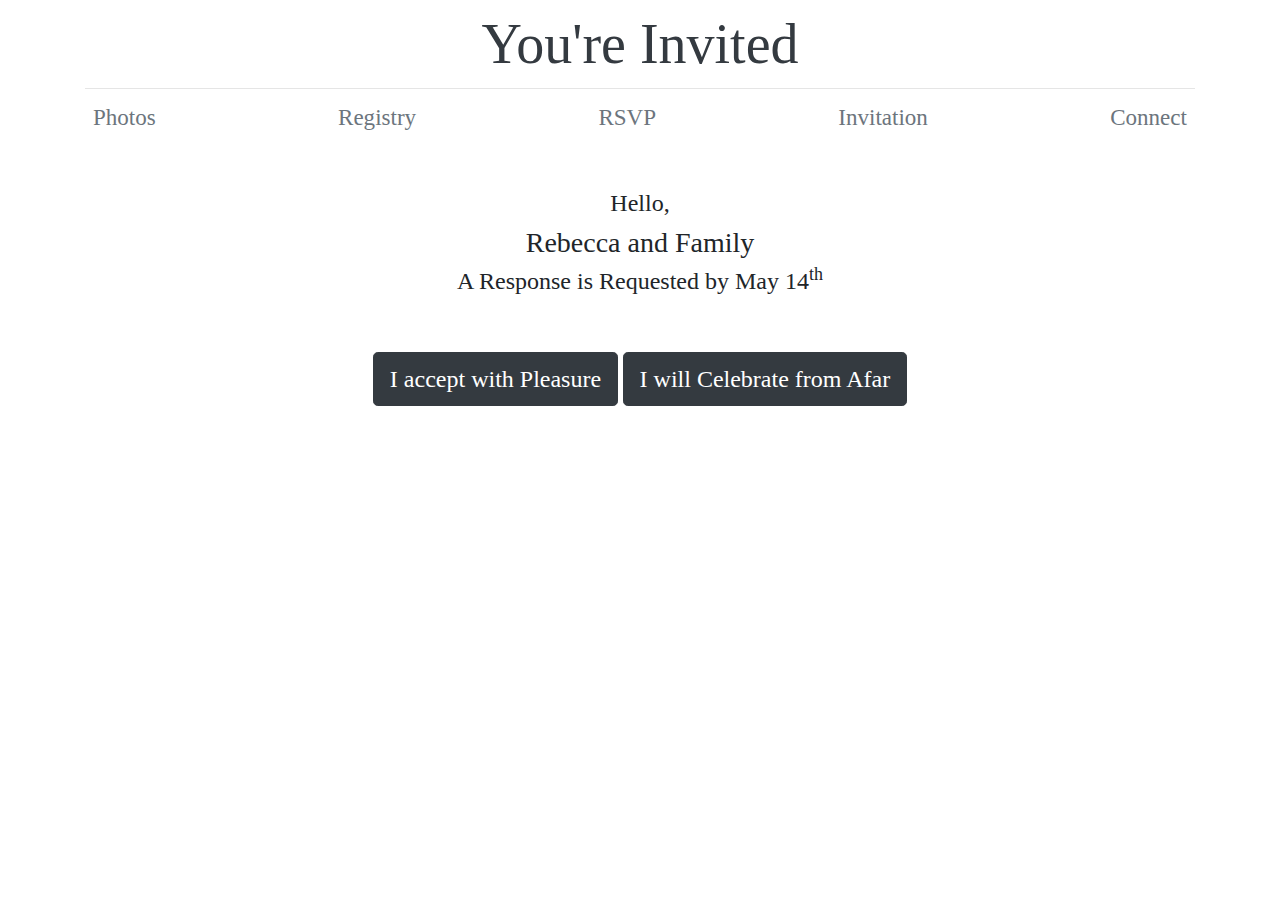
<file: rsvpChoice.html>
<!DOCTYPE html>
<html lang="en">
<head>
     <!-- Required meta tags -->
    <title>Our Wedding</title>
    <meta http-equiv="X-UA-Compatible" content="IE=edge">
    <meta charset="UTF-8">
    <meta name="viewport" content="width=device-width, initial-scale=1, shrink-to-fit=no">
    <link rel="icon" href="images/favicon.ico">
    <!-- Bootstrap CSS -->
    <link rel="stylesheet" href="https://maxcdn.bootstrapcdn.com/bootstrap/4.0.0/css/bootstrap.min.css" integrity="sha384-Gn5384xqQ1aoWXA+058RXPxPg6fy4IWvTNh0E263XmFcJlSAwiGgFAW/dAiS6JXm" crossorigin="anonymous">
   
    <!-- Custom styles for this template -->
    <link href="css/blog.css" rel="stylesheet">
    <link href="css/signin.css" rel="stylesheet">
    <link href="css/signin.css" rel="stylesheet">

</head>
<body>

<div class="container">
    <header class="blog-header py-3">
        <div class="row flex-nowrap justify-content-between align-items-center">
            <div class="col-4 pt-1">
                <a class="text-muted" href="#"></a>
            </div>
            <div class="col-4 text-center">
                <a class="blog-header-logo text-dark" href="index.html">You're Invited</a>
            </div>
            <div class="col-4 d-flex justify-content-end align-items-center">
                <a class="text-muted" href="#">
                </a>
                <a></a>
            </div>
        </div>
    </header>
    <div class="nav-scroller py-1 mb-2">
        <nav class="nav d-flex justify-content-between">
            <a class="p-2 text-muted" href="photos.html">Photos</a>
            <a class="p-2 text-muted" href="registry.html">Registry</a>
            <a class="p-2 text-muted" href="rsvp.html">RSVP</a>
            <a class="p-2 text-muted" href="invitation.html">Invitation</a>
            <a class="p-2 text-muted" href="connect.html">Connect</a>

        </nav>
    </div>

    <body class="text-center">
        <br><br>
        <h1>Hello,</h1>
        <h3>Rebecca and Family</h3>
        <h4>A Response is Requested by May 14<sup>th</sup></h4><br><br>
    
    
    </div>
    <button type="button" class="btn btn-dark btn-lg">
        <a href="rsvpComplete.html" style="color:inherit">I accept with Pleasure</a>
    </button>
    <button type="button" class="btn btn-dark btn-lg">
        <a href="rsvpComplete.html" style="color:inherit">I will Celebrate from Afar</a>
    </button>
    
    </form>
    </body>
    
    <footer class="container">
        <p></p>
    </footer>
    
  
    <!-- jQuery first, then Popper.js, then Bootstrap JS -->
    <script src="https://code.jquery.com/jquery-3.2.1.slim.min.js" integrity="sha384-KJ3o2DKtIkvYIK3UENzmM7KCkRr/rE9/Qpg6aAZGJwFDMVNA/GpGFF93hXpG5KkN" crossorigin="anonymous"></script>
    <script src="https://cdnjs.cloudflare.com/ajax/libs/popper.js/1.12.9/umd/popper.min.js" integrity="sha384-ApNbgh9B+Y1QKtv3Rn7W3mgPxhU9K/ScQsAP7hUibX39j7fakFPskvXusvfa0b4Q" crossorigin="anonymous"></script>
    <script src="https://maxcdn.bootstrapcdn.com/bootstrap/4.0.0/js/bootstrap.min.js" integrity="sha384-JZR6Spejh4U02d8jOt6vLEHfe/JQGiRRSQQxSfFWpi1MquVdAyjUar5+76PVCmYl" crossorigin="anonymous"></script>
    </body>
    </html>
</file>
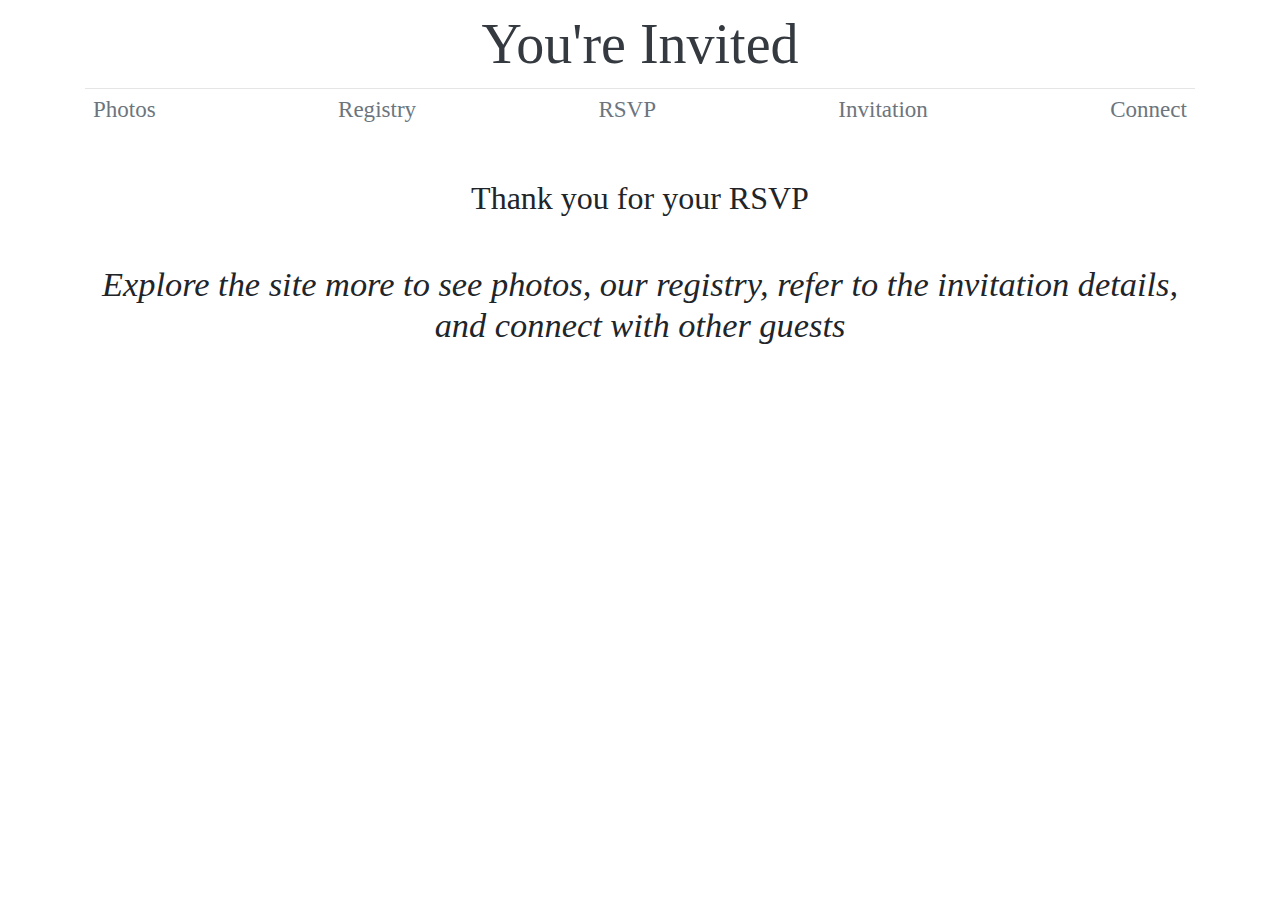
<file: rsvpComplete.html>
<!DOCTYPE html>
<html lang="en">
<head>
     <!-- Required meta tags -->
    <title>Our Wedding</title>
    <meta http-equiv="X-UA-Compatible" content="IE=edge">
    <meta charset="UTF-8">
    <meta name="viewport" content="width=device-width, initial-scale=1, shrink-to-fit=no">
    <link rel="icon" href="images/favicon.ico">
    <!-- Bootstrap CSS -->
    <link rel="stylesheet" href="https://maxcdn.bootstrapcdn.com/bootstrap/4.0.0/css/bootstrap.min.css" integrity="sha384-Gn5384xqQ1aoWXA+058RXPxPg6fy4IWvTNh0E263XmFcJlSAwiGgFAW/dAiS6JXm" crossorigin="anonymous">
   
    <!-- Custom styles for this template -->
    <link href="css/blog.css" rel="stylesheet">
    <link href="css/signin.css" rel="stylesheet">
    <link href="css/rsvpStyle.css" rel="stylesheet">
</head>

<body>

    <div class="container">
        <header class="blog-header py-3">
            <div class="row flex-nowrap justify-content-between align-items-center">
                <div class="col-4 pt-1">
                    <a class="text-muted" href="#"></a>
                </div>
                <div class="col-4 text-center">
                    <a class="blog-header-logo text-dark" href="index.html">You're Invited</a>
                </div>
                <div class="col-4 d-flex justify-content-end align-items-center">
                    <a class="text-muted" href="#">
                    </a>
                    <a></a>
                </div>
            </div>
        </header>
        <div class="nav-scroller py-1 mb-2">
            <nav class="nav d-flex justify-content-between">
                <a class="p-2 text-muted" href="photos.html">Photos</a>
                <a class="p-2 text-muted" href="registry.html">Registry</a>
                <a class="p-2 text-muted" href="rsvpComplete.html">RSVP</a>
                <a class="p-2 text-muted" href="invitation.html">Invitation</a>
                <a class="p-2 text-muted" href="connect.html">Connect</a>
    
            </nav>
        </div>
    
    
        <body class="text-center">
        <br><br>
        <h1>Thank you for your RSVP</h1><br><br>
        <h3>Explore the site more to see photos, our registry, refer to the invitation details, and connect with other guests</h3>
    
    </div>

 <footer class="container">
    <p></p>
</footer>


<!-- jQuery first, then Popper.js, then Bootstrap JS -->
<script src="https://code.jquery.com/jquery-3.2.1.slim.min.js" integrity="sha384-KJ3o2DKtIkvYIK3UENzmM7KCkRr/rE9/Qpg6aAZGJwFDMVNA/GpGFF93hXpG5KkN" crossorigin="anonymous"></script>
<script src="https://cdnjs.cloudflare.com/ajax/libs/popper.js/1.12.9/umd/popper.min.js" integrity="sha384-ApNbgh9B+Y1QKtv3Rn7W3mgPxhU9K/ScQsAP7hUibX39j7fakFPskvXusvfa0b4Q" crossorigin="anonymous"></script>
<script src="https://maxcdn.bootstrapcdn.com/bootstrap/4.0.0/js/bootstrap.min.js" integrity="sha384-JZR6Spejh4U02d8jOt6vLEHfe/JQGiRRSQQxSfFWpi1MquVdAyjUar5+76PVCmYl" crossorigin="anonymous"></script>
</body>
</html>
</file>
<file: css/jumbotron.css>
/* Move down content because we have a fixed navbar that is 3.5rem tall */
body {
    padding-top: 3.5rem;
}
</file>
<file: css/blog.css>
.blog-header {
    line-height: 1;
    border-bottom: 1px solid #e5e5e5;
}

.blog-header-logo {
    font-family: "Harrington";
    font-size: 350%;
}

.blog-header-logo:hover {
    text-decoration: none;
}

h1, h2, h3, h4, h5, h6 {
    font-family: "Harrington";
}

.display-4 {
    font-size: 2.5rem;
}
@media (min-width: 768px) {
    .display-4 {
        font-size: 3rem;
    }
}

.nav-scroller {
    position: relative;
    z-index: 2;
    height: 2.75rem;
    overflow-y: hidden;
    font-family: "Harrington";
    font-size: 120%;
}

.nav-scroller .nav {
    display: -ms-flexbox;
    display: flex;
    -ms-flex-wrap: nowrap;
    flex-wrap: nowrap;
    padding-bottom: 1rem;
    margin-top: -1px;
    overflow-x: auto;
    text-align: center;
    white-space: nowrap;
    -webkit-overflow-scrolling: touch;
}

.nav-scroller .nav-link {
    padding-top: .75rem;
    padding-bottom: .75rem;
    font-size: .875rem;
}


.card-img-right {
    height: 100%;
    border-radius: 0 3px 3px 0;
}

.flex-auto {
    -ms-flex: 0 0 auto;
    flex: 0 0 auto;
}

.h-250 { height: 250px; }
@media (min-width: 768px) {
    .h-md-250 { height: 250px; }
}

.border-top { border-top: 1px solid #e5e5e5; }
.border-bottom { border-bottom: 1px solid #e5e5e5; }

.box-shadow { box-shadow: 0 .25rem .75rem rgba(0, 0, 0, .05); }

/*
 * Blog name and description
 */
.blog-title {
    margin-bottom: 0;
    font-size: 2rem;
    font-weight: 400;
}
.blog-description {
    font-size: 1.1rem;
    color: #999;
}

@media (min-width: 40em) {
    .blog-title {
        font-size: 3.5rem;
    }
}

/* Pagination */
.blog-pagination {
    margin-bottom: 4rem;
}
.blog-pagination > .btn {
    border-radius: 2rem;
}

/*
 * Blog posts
 */
.blog-post {
    margin-bottom: 4rem;
}
.blog-post-title {
    margin-bottom: .25rem;
    font-size: 2.5rem;
}
.blog-post-meta {
    margin-bottom: 1.25rem;
    color: #999;
}

/*
 * Footer
 */
.blog-footer {
    padding: 2.5rem 0;
    color: #999;
    text-align: center;
    background-color: #f9f9f9;
    border-top: .05rem solid #e5e5e5;
}
.blog-footer p:last-child {
    margin-bottom: 0;
}
div
.centerdiv{
    text-align:center;
}
.rightdiv{
    text-align: right;
    font-family: "Harrington";
    font-weight: bold;
    font-size: 150%;
}
h4, h2, h1{
    font-family: "Harrington";

}
button{
    font-family:"Harrington";
}

img.imgbanner{

    height: 150px;
    width: 100%;
}
</file>
<file: css/signin.css>
form{
    font-family:"Harrington";
    font-size: 120%;
}
h1{
    font-size: 150%;
}
a{
    font-size: 120%;
}
.form-signin {
    width: 100%;
    max-width: 330px;
    padding: 30px;
    margin: auto;
    font-family: "Harrington";
    font-size: 150%;
}
.form-signin .checkbox {
    font-weight: 400;
    font-family:"Harrington";
}
.form-signin .form-control {
    position: relative;
    box-sizing: border-box;
    height: auto;
    padding: 10px;
    font-size: 100%;
    font-family: "Harrington";
}
.form-signin .form-control:focus {
    z-index: 2;
}
.form-signin input[type="code"] {
    margin-bottom: -1px;
    border-bottom-right-radius: 0;
    border-bottom-left-radius: 0;


}
button{
    font-family: "Harrington";
    font-size: large;
}
</file>
<file: css/rsvpStyle.css>
body{
    line-height: 120%;
}
h1{
    font-size: 200%;
}
h3{
    font-size: 215%;
    font-style: italic;
}
h4{
    font-size: 200%;
}
</file>
